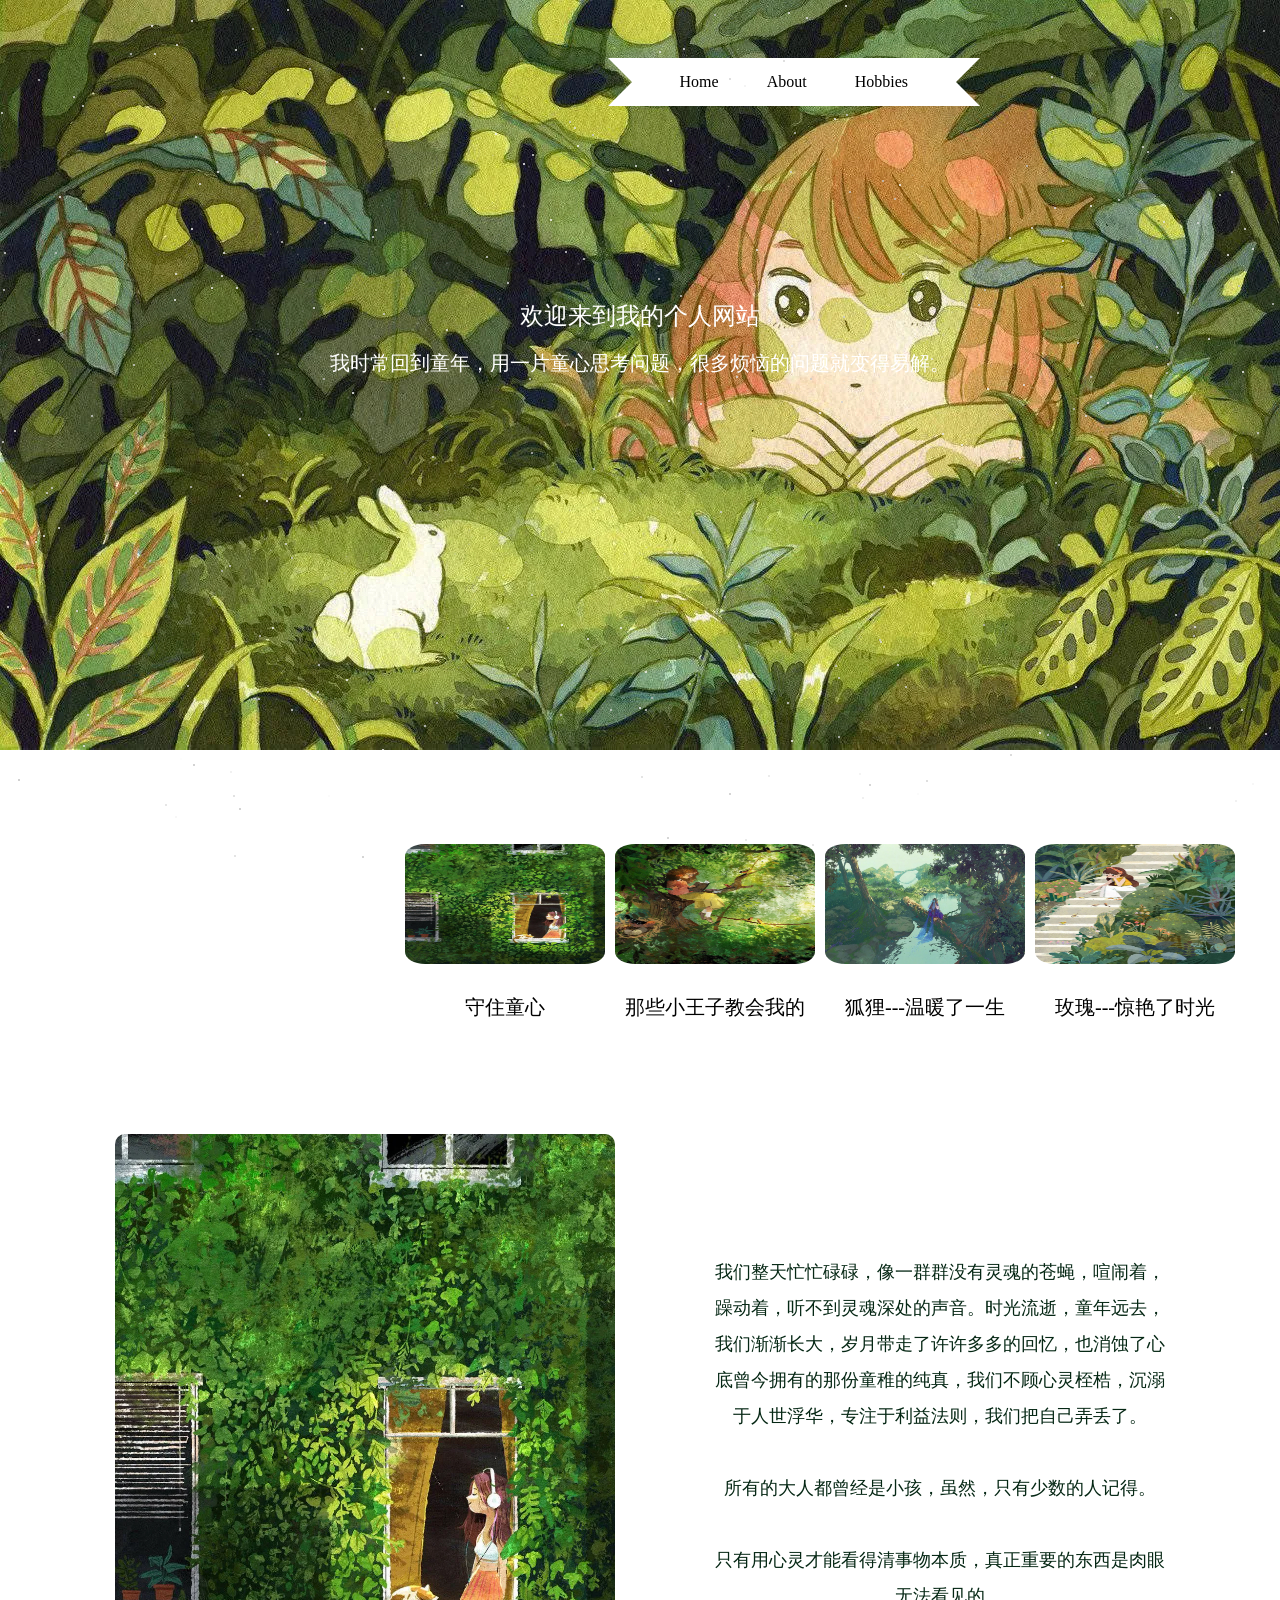
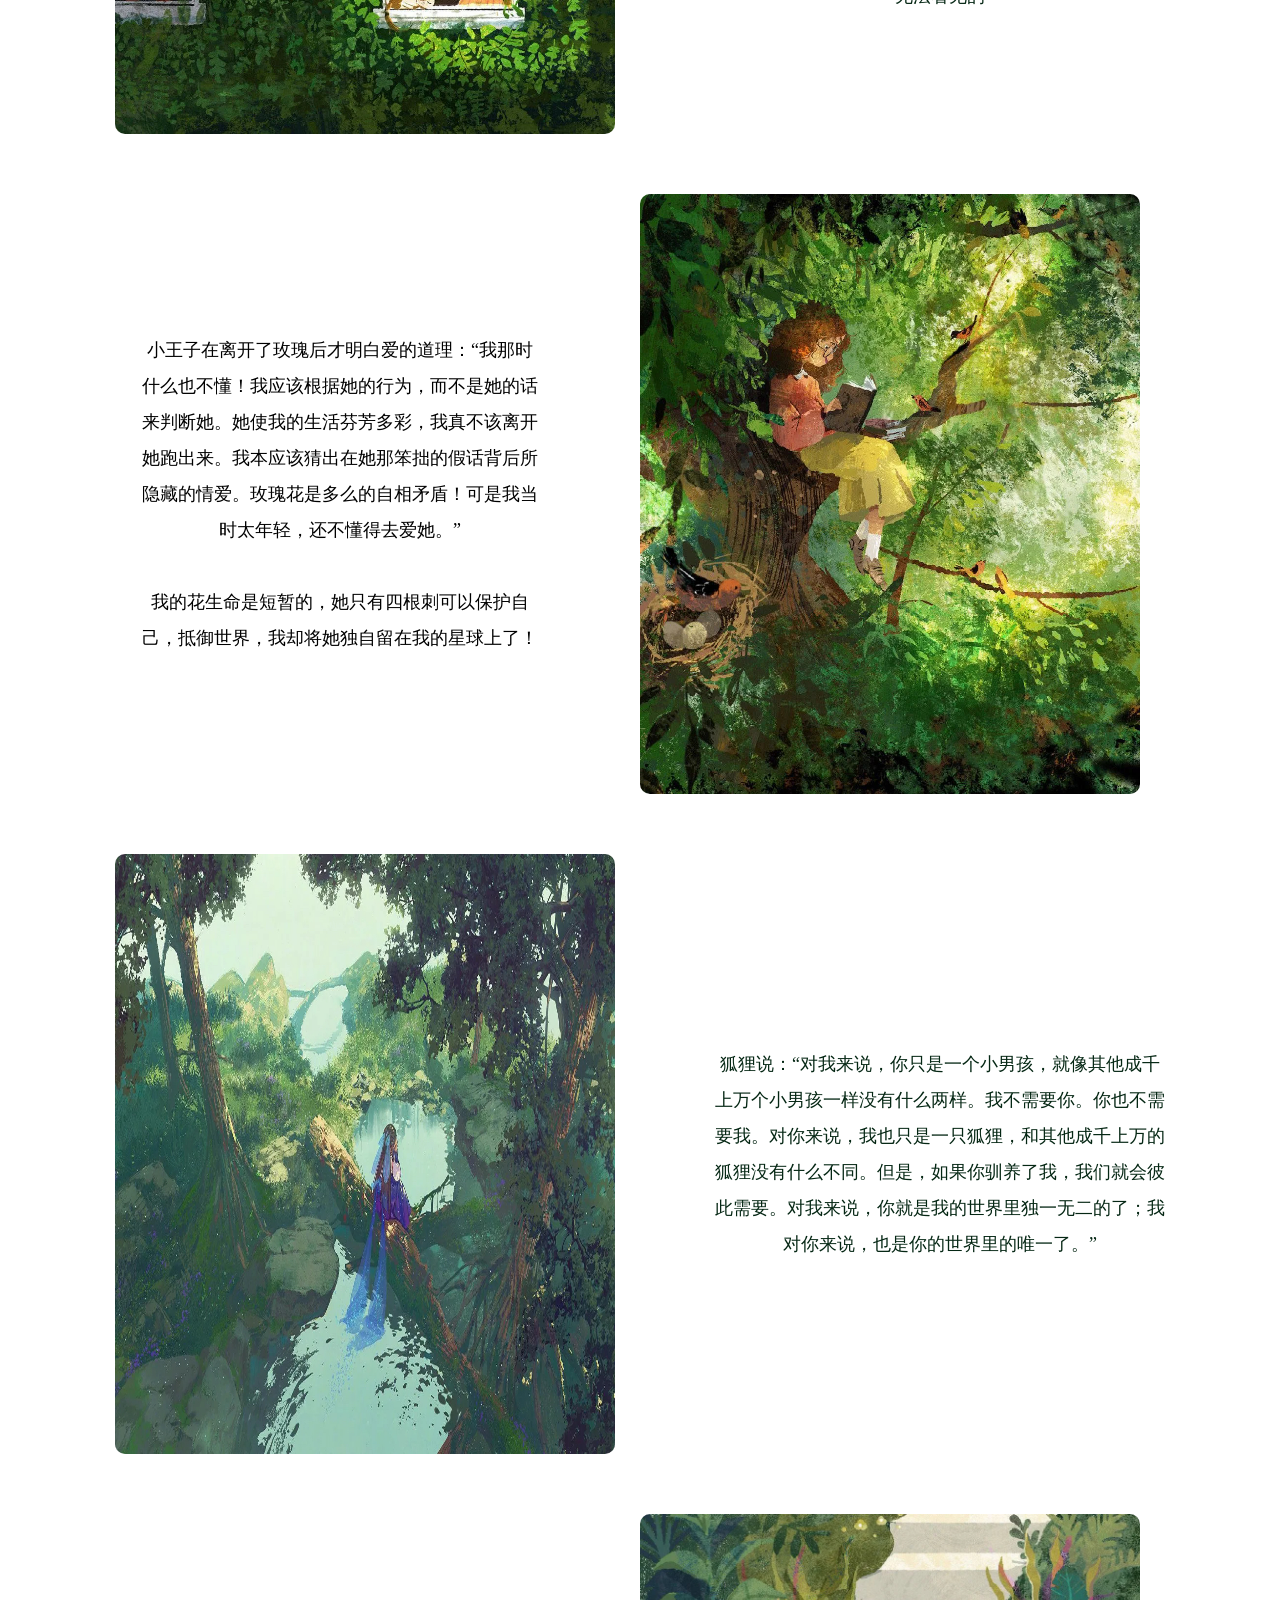
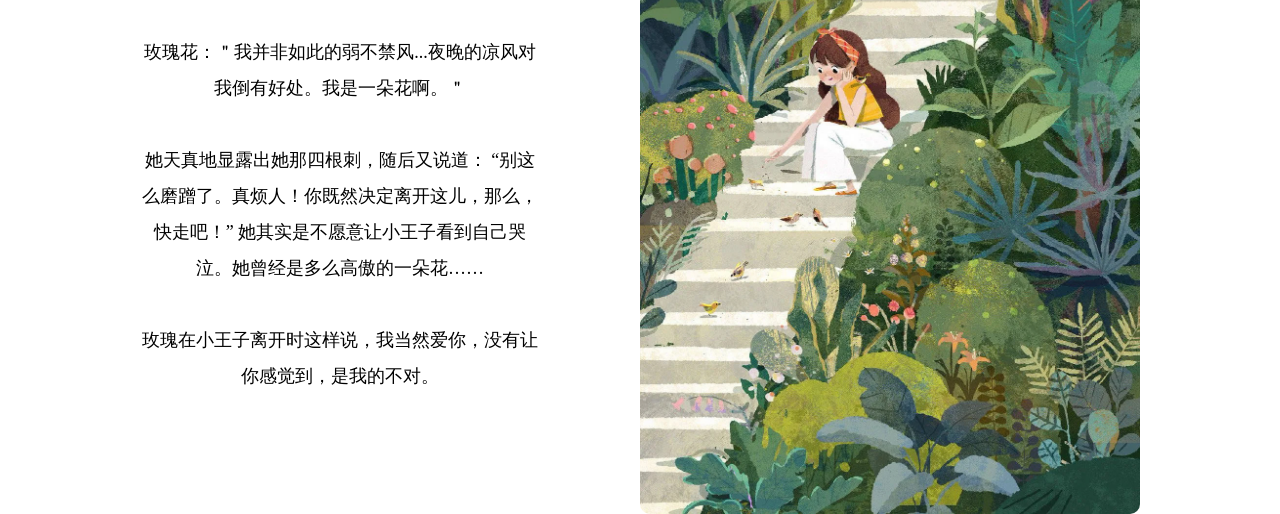
<file: index.html>
<!DOCTYPE html>
<head>
    <meta charset="utf-8">
    <title></title>
    <link rel="stylesheet" href="index.css">
</head>
<body>
    <div class="home">
        <div class="content">
            <div class="stars"></div>

            <img class="bgc" src="./img/tongnian.JPG" width="100%" alt="">
            <h3 class="title">欢迎来到我的个人网站</h3>
            <h3 class="titles">我时常回到童年，用一片童心思考问题，很多烦恼的问题就变得易解。</h3>
            <img class="icon" src="./img/down.png" alt="">
            <div class='ribbon'>
                <a href='./index.html'><span>Home</span></a>
                <a href='./about.html'><span>About</span></a>
                <a href='./hobbies.html'><span>Hobbies</span></a>
            </div>

        </div>
        <div class="icons">
            <div class="icons_items">
                <img class="icons_items_imgs" src="./img/tongxin (2).png" alt="">
                <span>守住童心</span>
            </div>
            <div class="icons_items">
                <img class="icons_items_imgs" src="./img/huli (2).png" alt="">
                <span>那些小王子教会我的</span>
            </div>
            <div class="icons_items">
                <img class="icons_items_imgs" src="./img/xiaowangzi (2).png" alt="">
                <span>狐狸---温暖了一生</span>
            </div>
            <div class="icons_items">
                <img  class="icons_items_imgs" src="./img/meigui (2).png" alt="">
                <span>玫瑰---惊艳了时光</span>
            </div>
        </div>
        <div class="introduce">
            <div class="introduce_item">
                <img class="introduce_item_img" src="./img/tongxin (2).png" alt="">
                <span class="introduce_item_title">
                    我们整天忙忙碌碌，像一群群没有灵魂的苍蝇，喧闹着，躁动着，听不到灵魂深处的声音。时光流逝，童年远去，我们渐渐长大，岁月带走了许许多多的回忆，也消蚀了心底曾今拥有的那份童稚的纯真，我们不顾心灵桎梏，沉溺于人世浮华，专注于利益法则，我们把自己弄丢了。<br><br>
                    所有的大人都曾经是小孩，虽然，只有少数的人记得。<br><br>
                    只有用心灵才能看得清事物本质，真正重要的东西是肉眼无法看见的
                </span>

            </div>
            <div class="introduce_item">

                <span class="introduce_item_titles">小王子在离开了玫瑰后才明白爱的道理：“我那时什么也不懂！我应该根据她的行为，而不是她的话来判断她。她使我的生活芬芳多彩，我真不该离开她跑出来。我本应该猜出在她那笨拙的假话背后所隐藏的情爱。玫瑰花是多么的自相矛盾！可是我当时太年轻，还不懂得去爱她。”
                    <br><br>我的花生命是短暂的，她只有四根刺可以保护自己，抵御世界，我却将她独自留在我的星球上了！
                </span>
                <img class="introduce_item_img" src="./img/huli (2).png" alt="">
            </div>
            <div class="introduce_item">
                <img class="introduce_item_img" src="./img/xiaowangzi (2).png" alt="">
                <span class="introduce_item_title">狐狸说：“对我来说，你只是一个小男孩，就像其他成千上万个小男孩一样没有什么两样。我不需要你。你也不需要我。对你来说，我也只是一只狐狸，和其他成千上万的狐狸没有什么不同。但是，如果你驯养了我，我们就会彼此需要。对我来说，你就是我的世界里独一无二的了；我对你来说，也是你的世界里的唯一了。”</span>
            </div>
            <div class="introduce_item">
                <span class="introduce_item_titles">玫瑰花：＂我并非如此的弱不禁风...夜晚的凉风对我倒有好处。我是一朵花啊。＂<br><br>
                    她天真地显露出她那四根刺，随后又说道： “别这么磨蹭了。真烦人！你既然决定离开这儿，那么，快走吧！” 她其实是不愿意让小王子看到自己哭泣。她曾经是多么高傲的一朵花……<br><br>
                    玫瑰在小王子离开时这样说，我当然爱你，没有让你感觉到，是我的不对。
                </span>
                <img class="introduce_item_img" src="./img/meigui (2).png" alt="">
            </div>
        </div>
        <!-- <audio autoplay="autoplay" id="audio" loop="loop">
                <source src="./video/music.mp3" type="audio/MP3">
               
        </audio>
        <img class="music_img" src="./img/music.png" alt=""> -->
    </div>

</body>
<!-- <script>
    let mucics = document.getElementById('audio')
    document.body.addEventListener('mousemove', function() {
        setTimeout(() => {
            mucics.play();
        }, 2000);
    }, false);
</script> -->

</html>
</file>
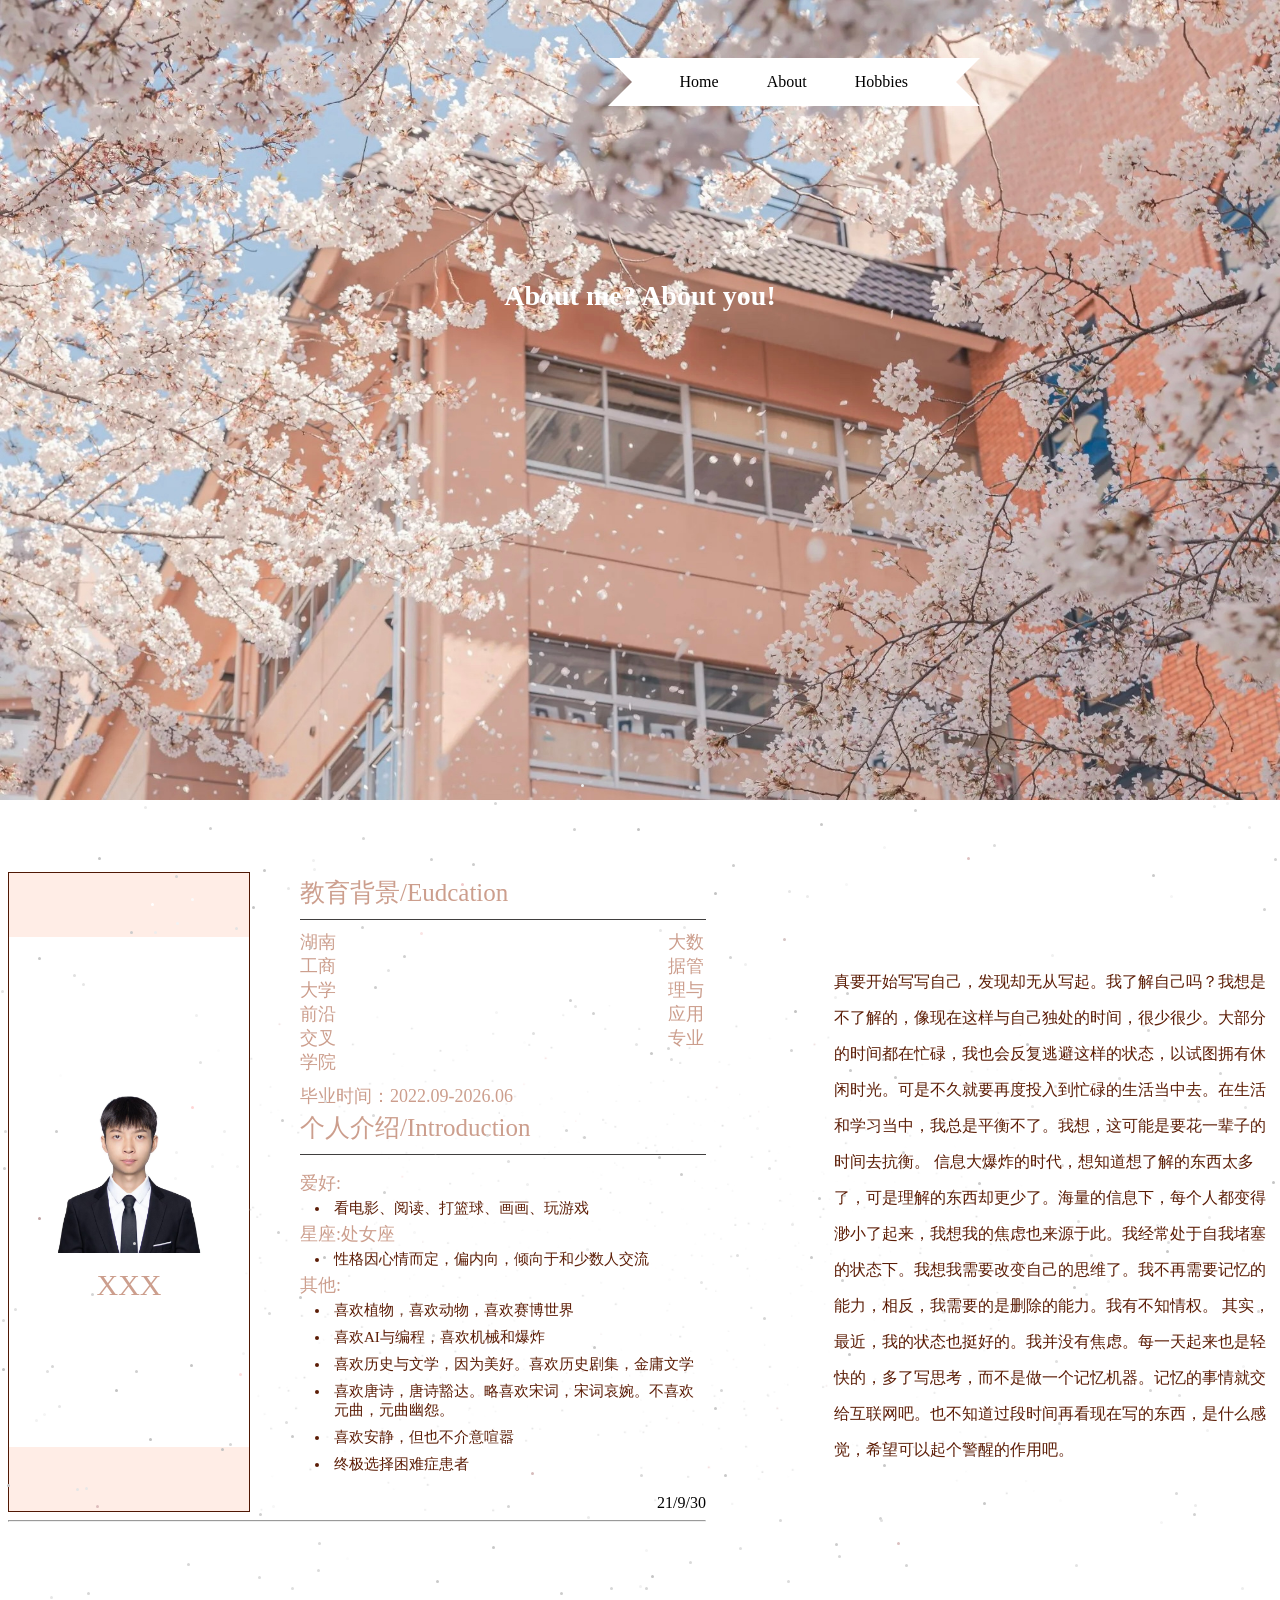
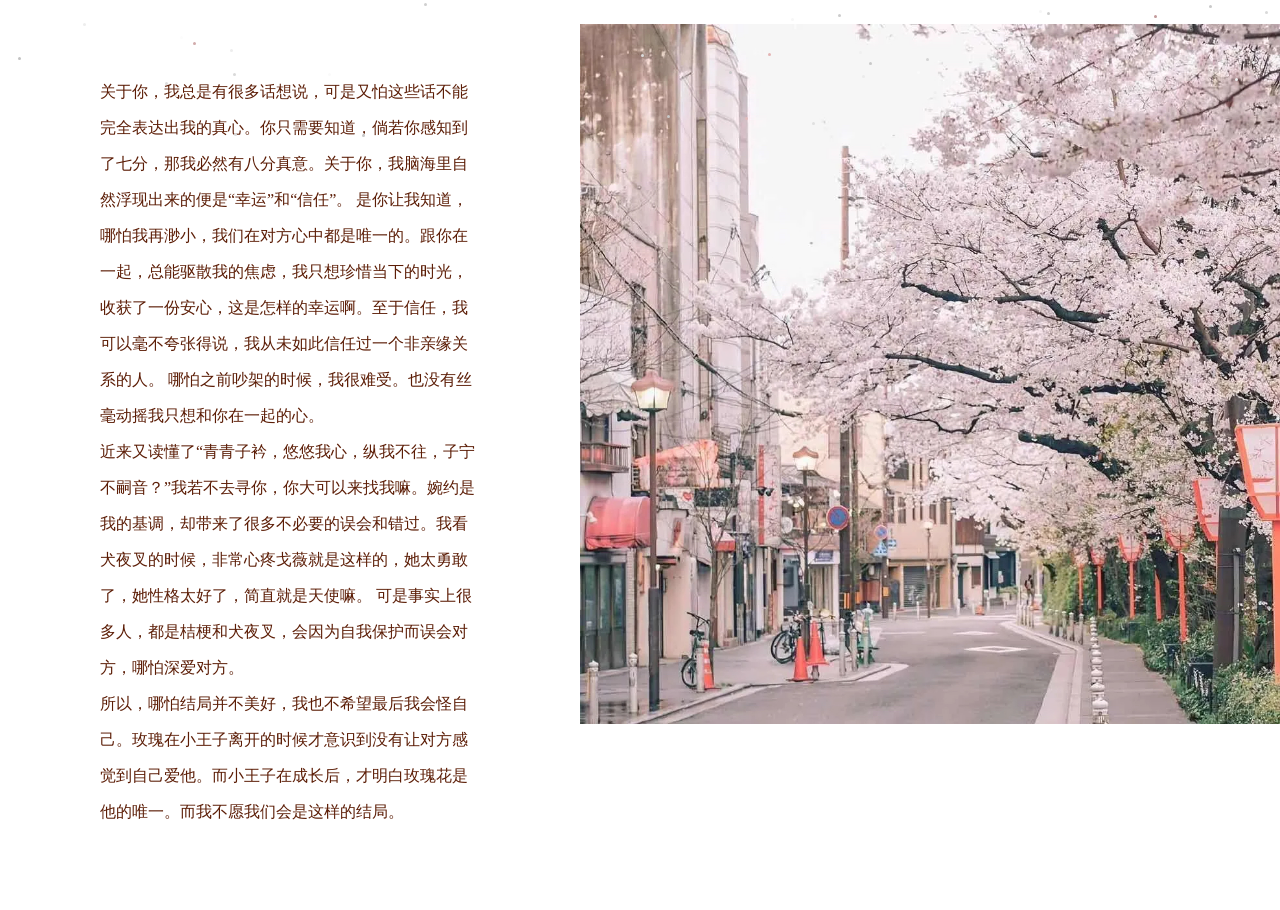
<file: about.html>
<!DOCTYPE html>
<head>
    <link rel="stylesheet" href="css/about.css">
</head>
<body>
    <div class="about">
        <div class="stars">
        </div>
        <h3 class="about_tit">About me? About you!</h3>
        <img class="about_bgc" src="./img/8.JPG" alt="">
        <div class='ribbon'>
            <a href='./index.html'><span>Home</span></a>
            <a href='./about.html'><span>About</span></a>
            <a href='./hobbies.html'><span>Hobbies</span></a>
        </div>
        <div class="me">
            <!-- <img class="me_img" src="./img/7.JPG" alt=""> -->
            <iframe src="./me.html" scrolling="no" frameborder="0" width="800px" height="700px"></iframe>
            <span class="me_tit animate ">
                真要开始写写自己，发现却无从写起。我了解自己吗？我想是不了解的，像现在这样与自己独处的时间，很少很少。大部分的时间都在忙碌，我也会反复逃避这样的状态，以试图拥有休闲时光。可是不久就要再度投入到忙碌的生活当中去。在生活和学习当中，我总是平衡不了。我想，这可能是要花一辈子的时间去抗衡。
                信息大爆炸的时代，想知道想了解的东西太多了，可是理解的东西却更少了。海量的信息下，每个人都变得渺小了起来，我想我的焦虑也来源于此。我经常处于自我堵塞的状态下。我想我需要改变自己的思维了。我不再需要记忆的能力，相反，我需要的是删除的能力。我有不知情权。
                其实，最近，我的状态也挺好的。我并没有焦虑。每一天起来也是轻快的，多了写思考，而不是做一个记忆机器。记忆的事情就交给互联网吧。也不知道过段时间再看现在写的东西，是什么感觉，希望可以起个警醒的作用吧。
            </span>
        </div>
        <div class="videos">
            <span>
                关于你，我总是有很多话想说，可是又怕这些话不能完全表达出我的真心。你只需要知道，倘若你感知到了七分，那我必然有八分真意。关于你，我脑海里自然浮现出来的便是“幸运”和“信任”。
                是你让我知道，哪怕我再渺小，我们在对方心中都是唯一的。跟你在一起，总能驱散我的焦虑，我只想珍惜当下的时光，收获了一份安心，这是怎样的幸运啊。至于信任，我可以毫不夸张得说，我从未如此信任过一个非亲缘关系的人。
                哪怕之前吵架的时候，我很难受。也没有丝毫动摇我只想和你在一起的心。<br>
                近来又读懂了“青青子衿，悠悠我心，纵我不往，子宁不嗣音？”我若不去寻你，你大可以来找我嘛。婉约是我的基调，却带来了很多不必要的误会和错过。我看犬夜叉的时候，非常心疼戈薇就是这样的，她太勇敢了，她性格太好了，简直就是天使嘛。
                可是事实上很多人，都是桔梗和犬夜叉，会因为自我保护而误会对方，哪怕深爱对方。<br>
                所以，哪怕结局并不美好，我也不希望最后我会怪自己。玫瑰在小王子离开的时候才意识到没有让对方感觉到自己爱他。而小王子在成长后，才明白玫瑰花是他的唯一。而我不愿我们会是这样的结局。
            </span>
            <!-- <video width="800" controls id="video" preload="auto" height="100%" autoplay="autoplay" loop="loop" type="video/mp4" src="./video/videos.mp4"></video> -->
            <img class="me_img" src="./img/7.JPG" alt="" width="100%" height="100%">
        </div>
    </div>
</body>
</file>
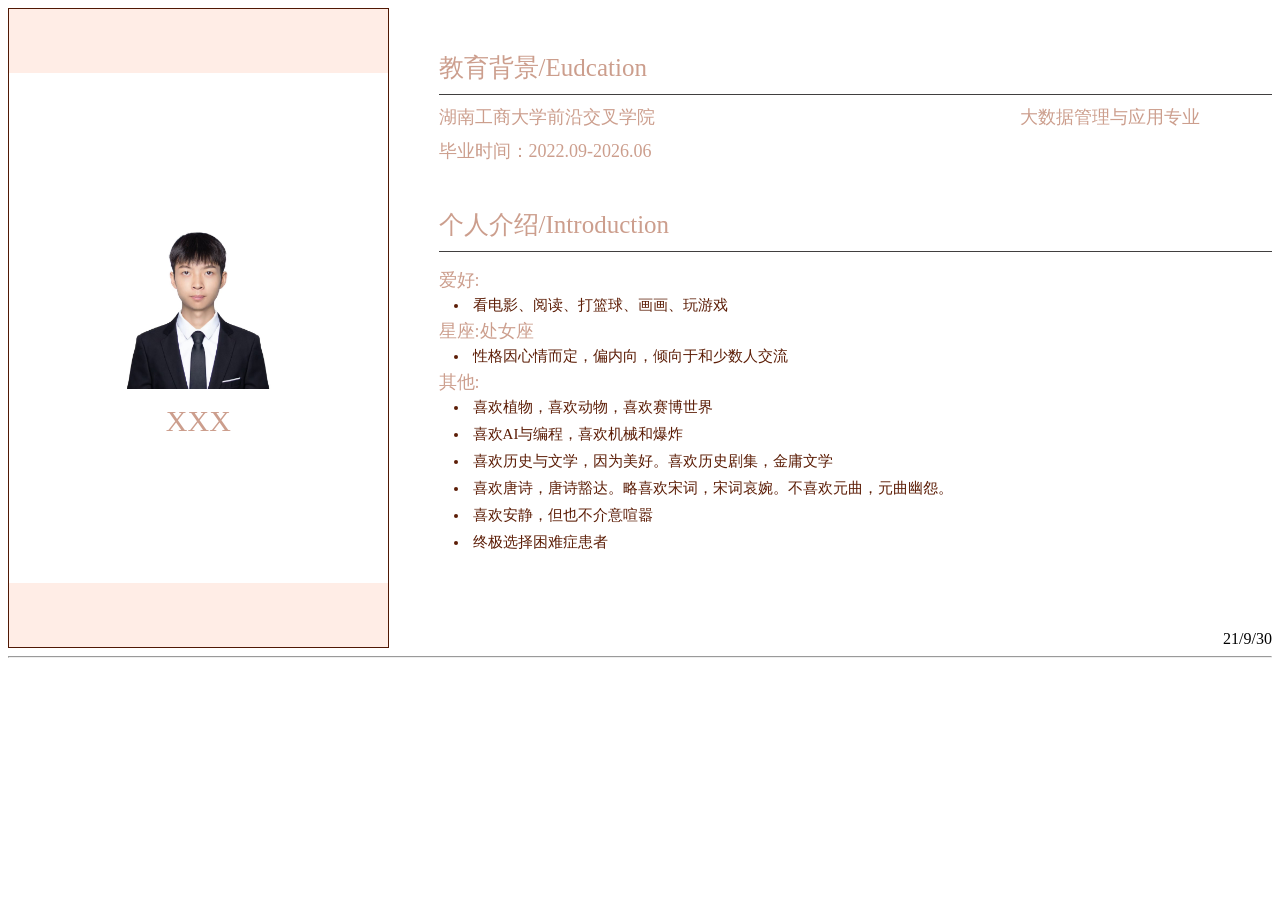
<file: me.html>
<!DOCTYPE html PUBLIC "-//W3C//DTD XHTML 1.0 Transitional//EN" "http://www.w3.org/TR/xhtml1/DTD/xhtml1-transitional.dtd">
<html xmlns="http://www.w3.org/1999/xhtml">
<head>
<meta http-equiv="Content-Type" content="text/html; charset=utf-8" />
<link rel="stylesheet" href="css/me.css">
<title>个人介绍</title>
</head>
	
<body>
    <div class="jianli">
        <div class="left">
            <div class="head"></div>
            <div class="container">
              <image class="ima" src="./img/me2.jpg">
              <span>XXX</span> 
              </image>
            </div>
            <div class="bottom"></div>
        </div>
        <div class="right">
            <div class="first">
                <span></span>
                <span>教育背景/Eudcation</span>
            </div>
            <div class="second">
              <div class="edu">
              <span>湖南工商大学前沿交叉学院</span>
              <span>大数据管理与应用专业</span>
              </div>
              <span>毕业时间：2022.09-2026.06</span>
          </div>
          <div class="first">
            <span></span>
            <span>个人介绍/Introduction</span>
          </div>
            <ul class="third">
              <li class="title">爱好:</li>
              <li class="other">看电影、阅读、打篮球、画画、玩游戏</li>
              <li class="title">星座:处女座</li>
              <li class="other">性格因心情而定，偏内向，倾向于和少数人交流</li>
              <li class="title">其他:</li>
              <li class="other">喜欢植物，喜欢动物，喜欢赛博世界</li>
              <li class="other">喜欢AI与编程，喜欢机械和爆炸</li>
              <li class="other">喜欢历史与文学，因为美好。喜欢历史剧集，金庸文学</li>
              <li class="other">喜欢唐诗，唐诗豁达。略喜欢宋词，宋词哀婉。不喜欢元曲，元曲幽怨。</li>
              <li class="other">喜欢安静，但也不介意喧嚣</li>
              <li class="other">终极选择困难症患者</li>
            </ul>
            <div class="four">
              <!-- #BeginDate format:Ch1 -->21/9/30 <!-- #EndDate -->
            </div>
            </div>
           
        </div>
    </div>
</body>
</html>
<hr />
</file>
<file: index.css>
* {
    margin: 0;
    padding: 0
}

.home {
    height: 100%;
    overflow: hidden;
}

.content {
    perspective: 340px;
    width: 100%;
    position: relative;
}

h1 {
    color: white;
    text-align: center;      
}

span {
    display: block;
    text-align: center;
}

.stars {
    position: absolute;
    top: 50%;
    left: 50%;
    width: 2px;
    height: 2px;
    z-index: 999;
    border-radius: 50%;
    box-shadow: -447px 387px #c4c4c4, -401px 118px #fafafa, -109px 217px #d9d9d9, -680px -436px #e3e3e3, 514px 360px #cccccc, -708px 298px #e8e8e8, -696px -270px #ededed, 116px -128px #f7f7f7, 179px 35px white, -404px -90px whitesmoke, -331px -309px #c4c4c4, -363px -24px #d1d1d1, 277px 416px #fafafa, -145px -244px whitesmoke, 123px 62px #d4d4d4, -407px 418px #d9d9d9, 535px 237px #d9d9d9, -466px -78px #f7f7f7, 257px 287px #dedede, 327px -398px #e0e0e0, -602px -38px #c2c2c2, 128px 398px #e6e6e6, 274px -446px #d1d1d1, -602px -298px #c7c7c7, 526px -5px #c4c4c4, -90px -158px #fcfcfc, 5px 294px whitesmoke, -633px 229px #c4c4c4, -475px 427px #dedede, 586px -453px #f2f2f2, 180px -432px #c7c7c7, -637px -88px #cfcfcf, -453px 308px #d6d6d6, -111px 1px #d9d9d9, 573px -450px #ededed, 198px 300px #d6d6d6, -355px 166px #dedede, -715px 13px #e3e3e3, 262px -104px #d1d1d1, 147px 325px #dbdbdb, 1px 399px #dbdbdb, 286px -100px white, 43px -329px #e8e8e8, 617px 55px #d9d9d9, -168px -392px #cccccc, 84px 219px #c9c9c9, 507px -226px #d9d9d9, -327px -70px #e6e6e6, 386px -212px #c4c4c4, -717px 4px #cfcfcf, 502px -231px #e3e3e3, 302px 56px #ededed, 649px 341px #c7c7c7, 569px 350px #c9c9c9, 516px -31px #e6e6e6, 689px 447px #c2c2c2, 591px -206px #fafafa, 422px -137px #e6e6e6, -510px -324px #cccccc, -649px 287px #c2c2c2, -194px -48px #f7f7f7, -279px -329px #d1d1d1, -406px 478px #dbdbdb, -735px -87px #c9c9c9, 30px -197px #dedede, -564px 233px #e6e6e6, -486px -324px #ededed, -54px -7px #ededed, -441px -194px #e3e3e3, -133px -95px #e0e0e0, -722px -73px #d6d6d6, 595px 423px #ededed, 568px -39px #ededed, 370px 377px #d1d1d1, -419px -102px #fcfcfc, -450px 109px #c4c4c4, -57px -119px #d1d1d1, -582px 150px #e6e6e6, 206px -263px #cfcfcf, 582px -461px #c9c9c9, -268px -141px #d9d9d9, -148px 291px #c7c7c7, 254px -179px #c9c9c9, 725px 424px #f0f0f0, 391px -150px #ebebeb, 89px -299px #d4d4d4, 170px 1px #c9c9c9, 243px 209px #c7c7c7, 27px 460px #c9c9c9, -465px -380px #d4d4d4, 530px -360px whitesmoke, -626px 53px #e0e0e0, 706px 218px #d9d9d9, 40px -82px #cccccc, -5px -212px #e6e6e6, -742px 33px #ebebeb, -714px 478px #e0e0e0, -585px -125px #cccccc, -216px 348px #cfcfcf, 601px 332px #ededed, 344px -88px #c4c4c4, 659px -22px #d1d1d1, -411px 188px #d6d6d6, -423px -206px #fcfcfc, -359px -136px #cfcfcf, 612px 406px whitesmoke, 725px 96px whitesmoke, 363px -446px white, -204px 325px #c9c9c9, 740px 176px #fafafa, -489px -352px white, -638px 64px #dbdbdb, 537px -65px #dbdbdb, 151px -32px #ebebeb, 681px 212px #fcfcfc, 604px -149px #e6e6e6, -542px -398px #c4c4c4, -707px 66px whitesmoke, -381px 258px #cfcfcf, -30px 332px #d6d6d6, 512px -381px #c9c9c9, 195px 288px #cccccc, -278px 479px #c7c7c7, 27px -208px #d6d6d6, -288px 15px white, -680px 248px #dedede, 433px 31px #c9c9c9, 150px -206px #d4d4d4, -79px 247px white, -594px 115px #e0e0e0, 99px 292px #e0e0e0, 673px -269px #dedede, -257px -64px #d1d1d1, 449px 81px #f2f2f2, 18px -99px #d1d1d1, -694px 415px #f7f7f7, 240px 264px #e0e0e0, 450px -172px white, 383px 7px #e8e8e8, 338px -73px #c9c9c9, 291px -19px #ebebeb, 659px 137px #d1d1d1, 602px -6px #fcfcfc, 554px 249px #ebebeb, 625px 356px #d9d9d9, 579px -183px #d6d6d6, -20px 250px white, -401px 431px #c4c4c4, -645px -232px #cccccc, -265px -148px white, 553px 258px #d1d1d1, 166px -360px #ebebeb, 719px 51px #ededed, 612px -129px #ebebeb, -465px -104px #f2f2f2, -154px -121px #d9d9d9, -1px 330px #f2f2f2, -666px 248px #f7f7f7, -720px 264px #ededed, 148px -365px #e6e6e6, -388px -349px #c4c4c4, 128px -88px #e3e3e3, -683px -274px #fafafa, -341px 41px #c9c9c9, -59px -471px #f0f0f0, -3px -427px #c2c2c2, 418px 167px #d6d6d6, 343px 247px #c7c7c7, 623px -347px #d1d1d1, 716px -217px white, 243px -409px whitesmoke, -75px -126px #d6d6d6, -730px -91px #c9c9c9, -210px -397px #cfcfcf, -349px 180px #c9c9c9, -567px -281px #e0e0e0, -460px 381px #fcfcfc, -310px -22px #ededed, 450px -1px #dbdbdb, -405px -328px #e3e3e3, 5px 332px #d6d6d6, -294px 302px #fcfcfc, -398px 97px whitesmoke, -696px 325px #cfcfcf, -589px 110px #d6d6d6, 353px -411px #dbdbdb, -697px -318px #ebebeb, -114px -72px #f0f0f0, 259px -193px #fcfcfc, 60px 26px #e6e6e6, -63px -232px white, 205px -372px #f7f7f7, -464px -333px #f2f2f2, -374px 123px white, -377px -386px #c7c7c7, -80px 337px #cccccc, 478px -178px #dbdbdb, 222px 420px #ebebeb, -707px 99px #c4c4c4, 716px -132px #fafafa, -253px -286px #e3e3e3, 646px 178px #f0f0f0, 201px 24px #d1d1d1, 178px -58px #c7c7c7, -557px 368px #ededed, 0px 219px #d9d9d9, -266px -269px #cccccc, 242px -197px #c9c9c9, -419px 193px #c2c2c2, -47px 91px #c7c7c7, -109px 75px #c2c2c2, -146px -453px #d6d6d6, 671px -350px #f2f2f2, 421px -91px #d9d9d9, 738px 19px #ededed, -316px -155px #dedede, 419px 244px #fcfcfc, -278px -418px #d6d6d6, -581px -181px #fcfcfc, 139px 264px #d9d9d9, 691px -11px #ebebeb, -622px 402px #c2c2c2, 219px 396px #f0f0f0, -149px -423px white, -716px -78px #d9d9d9, -590px 341px #e6e6e6, -208px 79px #d6d6d6, -227px -24px #f7f7f7, 239px 262px #d1d1d1, 740px 443px #f7f7f7, 509px 134px #d6d6d6, -555px 232px #e8e8e8, -67px -427px #cfcfcf, -368px 250px #f7f7f7, 715px -415px #fafafa, 411px -301px #f0f0f0, -322px 287px #d9d9d9, -429px -90px #f2f2f2, -327px -387px #f0f0f0, -491px 183px #c2c2c2, -133px 250px #d4d4d4, 538px 139px #e3e3e3, -417px -125px #f0f0f0, 653px -351px #e6e6e6, -549px 38px #d4d4d4, 602px 110px whitesmoke, 415px 105px #e0e0e0, -733px -371px #cfcfcf, 286px 403px #d4d4d4, 11px 320px #c4c4c4, -597px 158px whitesmoke, 716px -350px whitesmoke, 321px 67px #fafafa, -237px -300px #cfcfcf, 74px 152px #c9c9c9, 587px -123px #fcfcfc, 699px -332px whitesmoke, 399px 355px #f7f7f7, -323px 314px #dbdbdb, 89px 416px #c7c7c7, 445px 38px #e3e3e3, 572px 122px #c4c4c4, -258px 372px white, 49px 306px #d9d9d9, 437px -35px #dedede, 566px 174px #f2f2f2, 732px -299px whitesmoke, -410px 394px #ededed, 131px -415px white, 19px -326px #e8e8e8, -700px -188px #d1d1d1, 96px -1px #e0e0e0, -328px -396px #f0f0f0, -117px -214px #fcfcfc, -53px 261px #ebebeb, 80px 134px #d6d6d6, -364px -216px white, -636px -125px #dbdbdb, -639px -265px #e3e3e3, 208px 98px #c7c7c7, 172px 467px #e0e0e0, 435px 309px #e3e3e3, 194px -259px #f0f0f0, 209px -186px #c9c9c9, -312px 418px #fafafa, 229px 407px #c9c9c9, -449px -357px #fafafa, 674px 121px #e8e8e8, 608px -429px #ebebeb, -431px -428px #cfcfcf, 105px 462px #e3e3e3, -179px -372px #e3e3e3, 143px -317px #d6d6d6, -449px -149px #fafafa, -544px 250px #dedede, -220px -323px whitesmoke, 658px 8px whitesmoke, -656px -244px #e8e8e8, 347px 11px whitesmoke, 694px -230px #f7f7f7, -317px 1px #c4c4c4, 28px 23px #fcfcfc, -382px 321px #dbdbdb, 632px -74px #c4c4c4, 154px -245px #c2c2c2, -553px 337px #d6d6d6, -48px -243px #d1d1d1, 92px -391px #cccccc, -71px -256px #cfcfcf, -372px 57px #d9d9d9, 369px -140px #fcfcfc, 675px 81px #c2c2c2, -663px 254px #cccccc, 703px -203px #ededed, 74px -363px #c2c2c2, 643px -458px #d1d1d1, 198px 359px #cccccc, 265px 309px #d4d4d4, -353px -368px #e8e8e8, -465px 439px whitesmoke, 693px 360px #c9c9c9, 634px -397px #d1d1d1, 467px 25px whitesmoke, -558px -272px #e6e6e6, 671px 69px #dbdbdb, 407px 357px #cfcfcf, 379px 80px white, 10px -203px #c9c9c9, 104px -292px #f0f0f0, -667px -29px #d1d1d1, 557px -155px #e6e6e6, -505px 115px #cfcfcf, -605px 164px #f2f2f2, -108px -223px #e0e0e0, 523px -156px #ebebeb, 691px 230px white, -507px -13px #d1d1d1, -349px 332px #dedede, 520px 266px whitesmoke, -66px -250px #e6e6e6, -496px -449px #ebebeb, 414px -170px #dedede, -649px 230px #ebebeb, 598px -92px #c7c7c7, -638px 113px #c2c2c2, 151px 363px #f7f7f7, -445px -241px #f0f0f0, 527px -14px #dedede, 203px -61px #cfcfcf, -716px -284px #ebebeb, -525px 134px #c2c2c2;
    animation: fly 15s linear infinite;
    transform-style: preserve-3d;
}

.stars:before,
.stars:after {
    content: "";
    position: absolute;
    width: inherit;
    height: inherit;
    box-shadow: inherit;
}

.stars:before {
    transform: translateZ(-300px);
    opacity: .6;
}

.stars:after {
    transform: translateZ(-600px);
    opacity: .4;
}

@keyframes fly {
    from {
        transform: translateZ(0px);
        opacity: .6;
    }

    to {
        transform: translateZ(200px);
        opacity: .8;
    }
}

.title {
    position: absolute;
    display: flex;
    justify-content: center;
    left: 0;
    right: 0;
    top: 300px;
    margin: auto;
    bottom: 0;
    color: #fff;
    font-size: 24px;
    font-weight: 500;
}

.titles {
    position: absolute;
    display: flex;
    justify-content: center;
    left: 0;
    right: 0;
    top: 350px;
    margin: auto;
    bottom: 0;
    color: #fff;
    font-size: 20px;
    font-weight: 500;
}

.icon {
    width: 15px;
    height: 15px;
    padding: 5px;
    border: 2px solid #fff;
    border-radius: 100%;
    position: absolute;
    bottom: 50px;
    animation: downs 2s linear infinite;
}

@keyframes downs {
    from {
        transform: translatey(0px);
        opacity: .6;
    }

    to {
        transform: translatey(30px);
        opacity: .8;
    }
}

.ribbon {
    display: flex;
    justify-content: center;
    position: absolute;
    right: 300px;
    top: 50px;
    margin: auto;
}

.ribbon:after,
.ribbon:before {
    margin-top: 0.5em;
    content: "";
    display: flex;
    ;
    border: 1.5em solid #fff;
}

.ribbon:after {
    border-right-color: transparent;
}

.ribbon:before {
    border-left-color: transparent;
}

.ribbon a:link,
.ribbon a:visited {
    color: #000;
    text-decoration: none;
    height: 3.5em;
    overflow: hidden;
}

.ribbon span {
    background: #fff;
    display: inline-block;
    line-height: 3em;
    padding: 0 1.5em;
    margin-top: 0.5em;
    position: relative;
    -webkit-transition: background-color 0.2s, margin-top 0.2s;
    /* Saf3.2+, Chrome */
    -moz-transition: background-color 0.2s, margin-top 0.2s;
    /* FF4+ */
    -ms-transition: background-color 0.2s, margin-top 0.2s;
    /* IE10 */
    -o-transition: background-color 0.2s, margin-top 0.2s;
    /* Opera 10.5+ */
    transition: background-color 0.2s, margin-top 0.2s;
}

.ribbon a:hover span {
    background: #FFD204;
    margin-top: 0;
}

.ribbon span:before {
    content: "";
    position: absolute;
    top: 3em;
    left: 0;
    border-right: 0.5em solid #9B8651;
    border-bottom: 0.5em solid #fff;
}

.ribbon span:after {
    content: "";
    position: absolute;
    top: 3em;
    right: 0;
    border-left: 0.5em solid #9B8651;
    border-bottom: 0.5em solid #fff;
}

.introduce {
    display: flex;
    flex-direction: column;
}

.introduce_item {
    display: flex;
    justify-content: center;
    margin-top: 60px;
}

.introduce_item_img {
    width: 500px;
    height: 600px;
    border-radius: 10px;

}

.introduce_item_title {
    color: rgb(5, 39, 20);
    width: 450px;
    font-size: 18px;
    line-height: 36px;
    align-self: center;
    padding-left: 100px;
}

.introduce_item_titles {
    width: 400px;
    font-size: 18px;
    line-height: 36px;
    align-self: center;
    padding-right: 100px;
}

audio {
    position: fixed;
    bottom: 50px;
    right: 0;
}

.music_img {
    position: fixed;
    bottom: 50px;
    right: 50px;
    width: 40px;
    height: 30px;
    animation: muscis 5s linear infinite;
}

@keyframes muscis {
    from {
        transform: rotate (0deg);
        opacity: .6;
    }

    to {
        transform: rotate(360deg);
        opacity: .8;
    }
}

.icons {
    display: flex;
    justify-content: space-between;
    padding: 10px 400px;
    box-sizing: border-box;
    overflow: hidden;
}

.icons_items {
    display: flex;
    flex-direction: column;
    font-size: 20px;
    margin-top: 80px;
    margin-left: 5px;
    margin-right: 5px;
    width: 200px;
    height: 220px;

}

.icons_items_imgs {
    border-radius: 10%;
    width: 200px;
    height: 120px;
    margin-bottom: 30px;
}
</file>
<file: css/about.css>
* {
    margin: 0;
    padding: 0;
}

.about {
    width: 100%;
    height: 100%;
    overflow: hidden;
    position: relative;
    perspective: 340px;
}

.about_bgc {
    height: 800px;
    width: 100%;
}
.stars {
    position: absolute;
    top: 50%;
    left: 50%;
    width: 3px;
    height: 3px;
    z-index: 999;
    border-radius: 50%;
    box-shadow: -447px 387px #d1abab, -401px 118px #fcdfdf, -109px 217px #d6bbbb, -680px -436px #dfc2c2, 514px 360px #c29a9a, -708px 298px #e8e8e8, -696px -270px #ededed, 116px -128px #f7f7f7, 179px 35px white, -404px -90px whitesmoke, -331px -309px #c4c4c4, -363px -24px #d1d1d1, 277px 416px #fafafa, -145px -244px whitesmoke, 123px 62px #d4d4d4, -407px 418px #d9d9d9, 535px 237px #d9d9d9, -466px -78px #f7f7f7, 257px 287px #dabfbf, 327px -398px #ddc0c0, -602px -38px #c0a3a3, 128px 398px #e4b4b4, 274px -446px #d1d1d1, -602px -298px #c7c7c7, 526px -5px #c4c4c4, -90px -158px #fcfcfc, 5px 294px whitesmoke, -633px 229px #c4c4c4, -475px 427px #dedede, 586px -453px #f2f2f2, 180px -432px #c7c7c7, -637px -88px #cfcfcf, -453px 308px #d6d6d6, -111px 1px #d9d9d9, 573px -450px #ededed, 198px 300px #d6d6d6, -355px 166px #dedede, -715px 13px #e3e3e3, 262px -104px #d1d1d1, 147px 325px #dbdbdb, 1px 399px #dbdbdb, 286px -100px white, 43px -329px #e8e8e8, 617px 55px #d9d9d9, -168px -392px #cccccc, 84px 219px #c9c9c9, 507px -226px #d9d9d9, -327px -70px #e6e6e6, 386px -212px #c4c4c4, -717px 4px #cfcfcf, 502px -231px #e3e3e3, 302px 56px #ededed, 649px 341px #c7c7c7, 569px 350px #c9c9c9, 516px -31px #e6e6e6, 689px 447px #c2c2c2, 591px -206px #fafafa, 422px -137px #e6e6e6, -510px -324px #cccccc, -649px 287px #c2c2c2, -194px -48px #f7f7f7, -279px -329px #d1d1d1, -406px 478px #dbdbdb, -735px -87px #c9c9c9, 30px -197px #dedede, -564px 233px #e6e6e6, -486px -324px #ededed, -54px -7px #ededed, -441px -194px #e3e3e3, -133px -95px #e0e0e0, -722px -73px #d6d6d6, 595px 423px #ededed, 568px -39px #ededed, 370px 377px #d1d1d1, -419px -102px #fcfcfc, -450px 109px #c4c4c4, -57px -119px #d1d1d1, -582px 150px #e6e6e6, 206px -263px #cfcfcf, 582px -461px #c9c9c9, -268px -141px #d9d9d9, -148px 291px #c7c7c7, 254px -179px #c9c9c9, 725px 424px #f0f0f0, 391px -150px #ebebeb, 89px -299px #d4d4d4, 170px 1px #c9c9c9, 243px 209px #c7c7c7, 27px 460px #c9c9c9, -465px -380px #d4d4d4, 530px -360px whitesmoke, -626px 53px #e0e0e0, 706px 218px #d9d9d9, 40px -82px #cccccc, -5px -212px #e6e6e6, -742px 33px #ebebeb, -714px 478px #e0e0e0, -585px -125px #cccccc, -216px 348px #cfcfcf, 601px 332px #ededed, 344px -88px #c4c4c4, 659px -22px #d1d1d1, -411px 188px #d6d6d6, -423px -206px #fcfcfc, -359px -136px #cfcfcf, 612px 406px whitesmoke, 725px 96px whitesmoke, 363px -446px white, -204px 325px #c9c9c9, 740px 176px #fafafa, -489px -352px white, -638px 64px #dbdbdb, 537px -65px #dbdbdb, 151px -32px #ebebeb, 681px 212px #fcfcfc, 604px -149px #e6e6e6, -542px -398px #c4c4c4, -707px 66px whitesmoke, -381px 258px #cfcfcf, -30px 332px #d6d6d6, 512px -381px #c9c9c9, 195px 288px #cccccc, -278px 479px #c7c7c7, 27px -208px #d6d6d6, -288px 15px white, -680px 248px #dedede, 433px 31px #c9c9c9, 150px -206px #d4d4d4, -79px 247px white, -594px 115px #e0e0e0, 99px 292px #e0e0e0, 673px -269px #dedede, -257px -64px #d1d1d1, 449px 81px #f2f2f2, 18px -99px #d1d1d1, -694px 415px #f7f7f7, 240px 264px #e0e0e0, 450px -172px white, 383px 7px #e8e8e8, 338px -73px #c9c9c9, 291px -19px #ebebeb, 659px 137px #d1d1d1, 602px -6px #fcfcfc, 554px 249px #ebebeb, 625px 356px #d9d9d9, 579px -183px #d6d6d6, -20px 250px white, -401px 431px #c4c4c4, -645px -232px #cccccc, -265px -148px white, 553px 258px #d1d1d1, 166px -360px #ebebeb, 719px 51px #ededed, 612px -129px #ebebeb, -465px -104px #f2f2f2, -154px -121px #d9d9d9, -1px 330px #f2f2f2, -666px 248px #f7f7f7, -720px 264px #ededed, 148px -365px #e6e6e6, -388px -349px #c4c4c4, 128px -88px #e3e3e3, -683px -274px #fafafa, -341px 41px #c9c9c9, -59px -471px #f0f0f0, -3px -427px #c2c2c2, 418px 167px #d6d6d6, 343px 247px #c7c7c7, 623px -347px #d1d1d1, 716px -217px white, 243px -409px whitesmoke, -75px -126px #d6d6d6, -730px -91px #c9c9c9, -210px -397px #cfcfcf, -349px 180px #c9c9c9, -567px -281px #e0e0e0, -460px 381px #fcfcfc, -310px -22px #ededed, 450px -1px #dbdbdb, -405px -328px #e3e3e3, 5px 332px #d6d6d6, -294px 302px #fcfcfc, -398px 97px whitesmoke, -696px 325px #cfcfcf, -589px 110px #d6d6d6, 353px -411px #dbdbdb, -697px -318px #ebebeb, -114px -72px #f0f0f0, 259px -193px #fcfcfc, 60px 26px #e6e6e6, -63px -232px white, 205px -372px #f7f7f7, -464px -333px #f2f2f2, -374px 123px white, -377px -386px #c7c7c7, -80px 337px #cccccc, 478px -178px #dbdbdb, 222px 420px #ebebeb, -707px 99px #c4c4c4, 716px -132px #fafafa, -253px -286px #e3e3e3, 646px 178px #f0f0f0, 201px 24px #d1d1d1, 178px -58px #c7c7c7, -557px 368px #ededed, 0px 219px #d9d9d9, -266px -269px #cccccc, 242px -197px #c9c9c9, -419px 193px #c2c2c2, -47px 91px #c7c7c7, -109px 75px #c2c2c2, -146px -453px #d6d6d6, 671px -350px #f2f2f2, 421px -91px #d9d9d9, 738px 19px #ededed, -316px -155px #dedede, 419px 244px #fcfcfc, -278px -418px #d6d6d6, -581px -181px #fcfcfc, 139px 264px #d9d9d9, 691px -11px #ebebeb, -622px 402px #c2c2c2, 219px 396px #f0f0f0, -149px -423px white, -716px -78px #d9d9d9, -590px 341px #e6e6e6, -208px 79px #d6d6d6, -227px -24px #f7f7f7, 239px 262px #d1d1d1, 740px 443px #f7f7f7, 509px 134px #d6d6d6, -555px 232px #e8e8e8, -67px -427px #cfcfcf, -368px 250px #f7f7f7, 715px -415px #fafafa, 411px -301px #f0f0f0, -322px 287px #d9d9d9, -429px -90px #f2f2f2, -327px -387px #f0f0f0, -491px 183px #c2c2c2, -133px 250px #d4d4d4, 538px 139px #e3e3e3, -417px -125px #f0f0f0, 653px -351px #e6e6e6, -549px 38px #d4d4d4, 602px 110px whitesmoke, 415px 105px #e0e0e0, -733px -371px #cfcfcf, 286px 403px #d4d4d4, 11px 320px #c4c4c4, -597px 158px whitesmoke, 716px -350px whitesmoke, 321px 67px #fafafa, -237px -300px #cfcfcf, 74px 152px #c9c9c9, 587px -123px #fcfcfc, 699px -332px whitesmoke, 399px 355px #f7f7f7, -323px 314px #dbdbdb, 89px 416px #c7c7c7, 445px 38px #e3e3e3, 572px 122px #c4c4c4, -258px 372px white, 49px 306px #d9d9d9, 437px -35px #dedede, 566px 174px #f2f2f2, 732px -299px whitesmoke, -410px 394px #ededed, 131px -415px white, 19px -326px #e8e8e8, -700px -188px #d1d1d1, 96px -1px #e0e0e0, -328px -396px #f0f0f0, -117px -214px #fcfcfc, -53px 261px #ebebeb, 80px 134px #d6d6d6, -364px -216px white, -636px -125px #dbdbdb, -639px -265px #e3e3e3, 208px 98px #c7c7c7, 172px 467px #e0e0e0, 435px 309px #e3e3e3, 194px -259px #f0f0f0, 209px -186px #c9c9c9, -312px 418px #fafafa, 229px 407px #c9c9c9, -449px -357px #fafafa, 674px 121px #e8e8e8, 608px -429px #ebebeb, -431px -428px #cfcfcf, 105px 462px #e2bbbb, -179px -372px #f1c8c8, 143px -317px #d4c3c3, -449px -149px #ffd5d5, -544px 250px #ddbcbc, -220px -323px rgb(250, 228, 228), 658px 8px whitesmoke, -656px -244px #e8e8e8, 347px 11px whitesmoke, 694px -230px #f7f7f7, -317px 1px #c4c4c4, 28px 23px #fcfcfc, -382px 321px #dbdbdb, 632px -74px #c4c4c4, 154px -245px #c2c2c2, -553px 337px #d6d6d6, -48px -243px #d1d1d1, 92px -391px #cccccc, -71px -256px #cfcfcf, -372px 57px #d9d9d9, 369px -140px #fcfcfc, 675px 81px #c2c2c2, -663px 254px #cccccc, 703px -203px #ededed, 74px -363px #c2c2c2, 643px -458px #d1d1d1, 198px 359px #cccccc, 265px 309px #d4d4d4, -353px -368px #e8e8e8, -465px 439px whitesmoke, 693px 360px #c9c9c9, 634px -397px #d1d1d1, 467px 25px whitesmoke, -558px -272px #e6e6e6, 671px 69px #dbdbdb, 407px 357px #cfcfcf, 379px 80px white, 10px -203px #c9c9c9, 104px -292px #f0f0f0, -667px -29px #d1d1d1, 557px -155px #e6e6e6, -505px 115px #cfcfcf, -605px 164px #f2f2f2, -108px -223px #e0e0e0, 523px -156px #ebebeb, 691px 230px white, -507px -13px #d1d1d1, -349px 332px #dedede, 520px 266px whitesmoke, -66px -250px #e6e6e6, -496px -449px #ebebeb, 414px -170px #dedede, -649px 230px #ebebeb, 598px -92px #c7c7c7, -638px 113px #c2c2c2, 151px 363px #f7f7f7, -445px -241px #f0f0f0, 527px -14px #dedede, 203px -61px #cfcfcf, -716px -284px #ebebeb, -525px 134px #c2c2c2;
    animation: fly 15s linear infinite;
    transform-style: preserve-3d;
}

.stars:before,
.stars:after {
    content: "";
    position: absolute;
    width: inherit;
    height: inherit;
    box-shadow: inherit;
}

.stars:before {
    transform: translateZ(-300px);
    opacity: .6;
}

.stars:after {
    transform: translateZ(-600px);
    opacity: .4;
}

@keyframes fly {
    from {
        transform: translateZ(0px);
        opacity: .6;
    }
    to {
        transform: translateZ(180px);
        opacity: .8;
    }
}
.about_tit {
    position: absolute;
    color:white;
    top: 280px;
    left: 0;
    right: 0;
    font-size: 28px;
    font-weight: 550;
    bottom: 0;
    width: 800px;
    margin: auto;
    text-align: center;
}

.ribbon {
    display: flex;
    justify-content: center;
    position: absolute;
    right: 300px;
    top: 50px;
    margin: auto;
}

.ribbon:after,
.ribbon:before {
    margin-top: 0.5em;
    content: "";
    display: flex;
    ;
    border: 1.5em solid #fff;
}

.ribbon:after {
    border-right-color: transparent;
}

.ribbon:before {
    border-left-color: transparent;
}

.ribbon a:link,
.ribbon a:visited {
    color: #000;
    text-decoration: none;
    height: 3.5em;
    overflow: hidden;
}

.ribbon span {
    background: #fff;
    display: inline-block;
    line-height: 3em;
    padding: 0 1.5em;
    margin-top: 0.5em;
    position: relative;
    -webkit-transition: background-color 0.2s, margin-top 0.2s;
    /* Saf3.2+, Chrome */
    -moz-transition: background-color 0.2s, margin-top 0.2s;
    /* FF4+ */
    -ms-transition: background-color 0.2s, margin-top 0.2s;
    /* IE10 */
    -o-transition: background-color 0.2s, margin-top 0.2s;
    /* Opera 10.5+ */
    transition: background-color 0.2s, margin-top 0.2s;
}

.ribbon a:hover span {
    background: #FFD204;
    margin-top: 0;
}

.ribbon span:before {
    content: "";
    position: absolute;
    top: 3em;
    left: 0;
    border-right: 0.5em solid #9B8651;
    border-bottom: 0.5em solid #fff;
}

.ribbon span:after {
    content: "";
    position: absolute;
    top: 3em;
    right: 0;
    border-left: 0.5em solid #9B8651;
    border-bottom: 0.5em solid #fff;
}

.me {
    display: flex;
    justify-content: center;
    margin-top: 60px;
    overflow: hidden;
}

.me_tit {
    width: 600px;
    line-height: 36px;
    font-size: 18px;
    margin-left: 100px;
    margin-top: 50px;
}

.me_img {
    width: 800px;
    height: 700px;
}

.animate {
    margin-top: 100px;
    padding-left: 20px;
    width: 500px;
    font-size: 16px;
    color: #5c1d06;
    /* animation: 10s wordsLoop linear infinite normal; */
}
/* 
@keyframes wordsLoop {
    0% {
        transform: translateY(100px);
        -webkit-transform: translateY(100px);
    }
    100% {
        transform: translateY(-100%);
        -webkit-transform: translateY(-100%);
    }
} */
@keyframes fly {
    from {
        transform: translateZ(0px);
        opacity: .6;
    }
    to {
        transform: translateZ(200px);
        opacity: .8;
    }
}
.videos {
    display: flex;
    margin-top: 60px;
    padding-bottom: 80px;
}

.videos span {
    /* width: 400px; */
    margin-top: 50px;
    margin-right: 100px; 
    margin-left: 100px;
    /* color: #5c1d06 */
    /* padding-left: 20px; */
    width: 600px;
    font-size: 16px;
    color: #5c1d06;
    line-height: 36px;
}
</file>
<file: css/me.css>
/* body{
    max-width: 1000px;
    margin: 50px auto;
    font: normal 14px/1.5 Tahoma,"Lucida Grande",Verdana,"Microsoft Yahei";
    color: #000;
    background: #f2f2f2;
    overflow-x: hidden;
    -webkit-tap-highlight-color:transparent;
    height: 2000px;
} */
div{
    box-sizing: border-box;
}

.jianli{
    display: flex;
    height: 640px;
    
}
.left{
    border: #501804 1px solid;
    display: flex;
    flex-direction: column;
    flex: 3;
    /* background-color: aquamarine; */
}
.left .head{
    flex: 1;
    /* background-color: #0071C1; */
    background-color: #ffede6;
    height: 100px;
}
.left .container{
    display: flex;
    flex-direction: column;
    justify-content: center;
    align-items: center;
    flex: 8;
    /* background-color:#ece4e4; */
}
.container .ima{
    
    width: 240px;
}
.container span{
    margin-top: 15px;
    font-size: 30px;
    color: #CC9E8D;
}
.left .bottom{
    flex: 1;
    background-color: #ffede6;
    height: 100px;
}
.right{
    display: flex;
    flex-direction: column;
    flex: 7;
}
.right .first{
    display: flex;
    flex: 1; 
    font-size:  25px;
    color: #CC9E8D;
    margin-left: 50px;
    border-bottom: solid 1px #413f3f;
    align-items: flex-end;

}
.first span{
    margin-bottom: 10px;
}
.right .second{
    margin-left: 50px;
    font-size:  18px;
    color: #CC9E8D;
    display: flex;
    flex: 0.8;
    flex-direction: column;
}
.second .edu{
    display: flex;
    margin:10px 0;
}
.edu span{
    flex: 1;
}
.edu span:nth-child(2){
    margin-left: 330px;
}
.right .third{
    flex: 4;
    display: flex;
    flex-direction: column;
}
.third span{
    flex: 1;
}
.title{
    margin-left: 10px;
    font-size: 18px;
    color: #CC9E8D;
    list-style: none;
}
.other{
    margin-left: 40px;
    font-size: 15px;
    color: #5c1d06;
    padding-left: 4px;
    padding-top: 4px;
    padding-bottom: 4px;
}
.four{
  display: flex;
  justify-content: flex-end;
}
</file>
